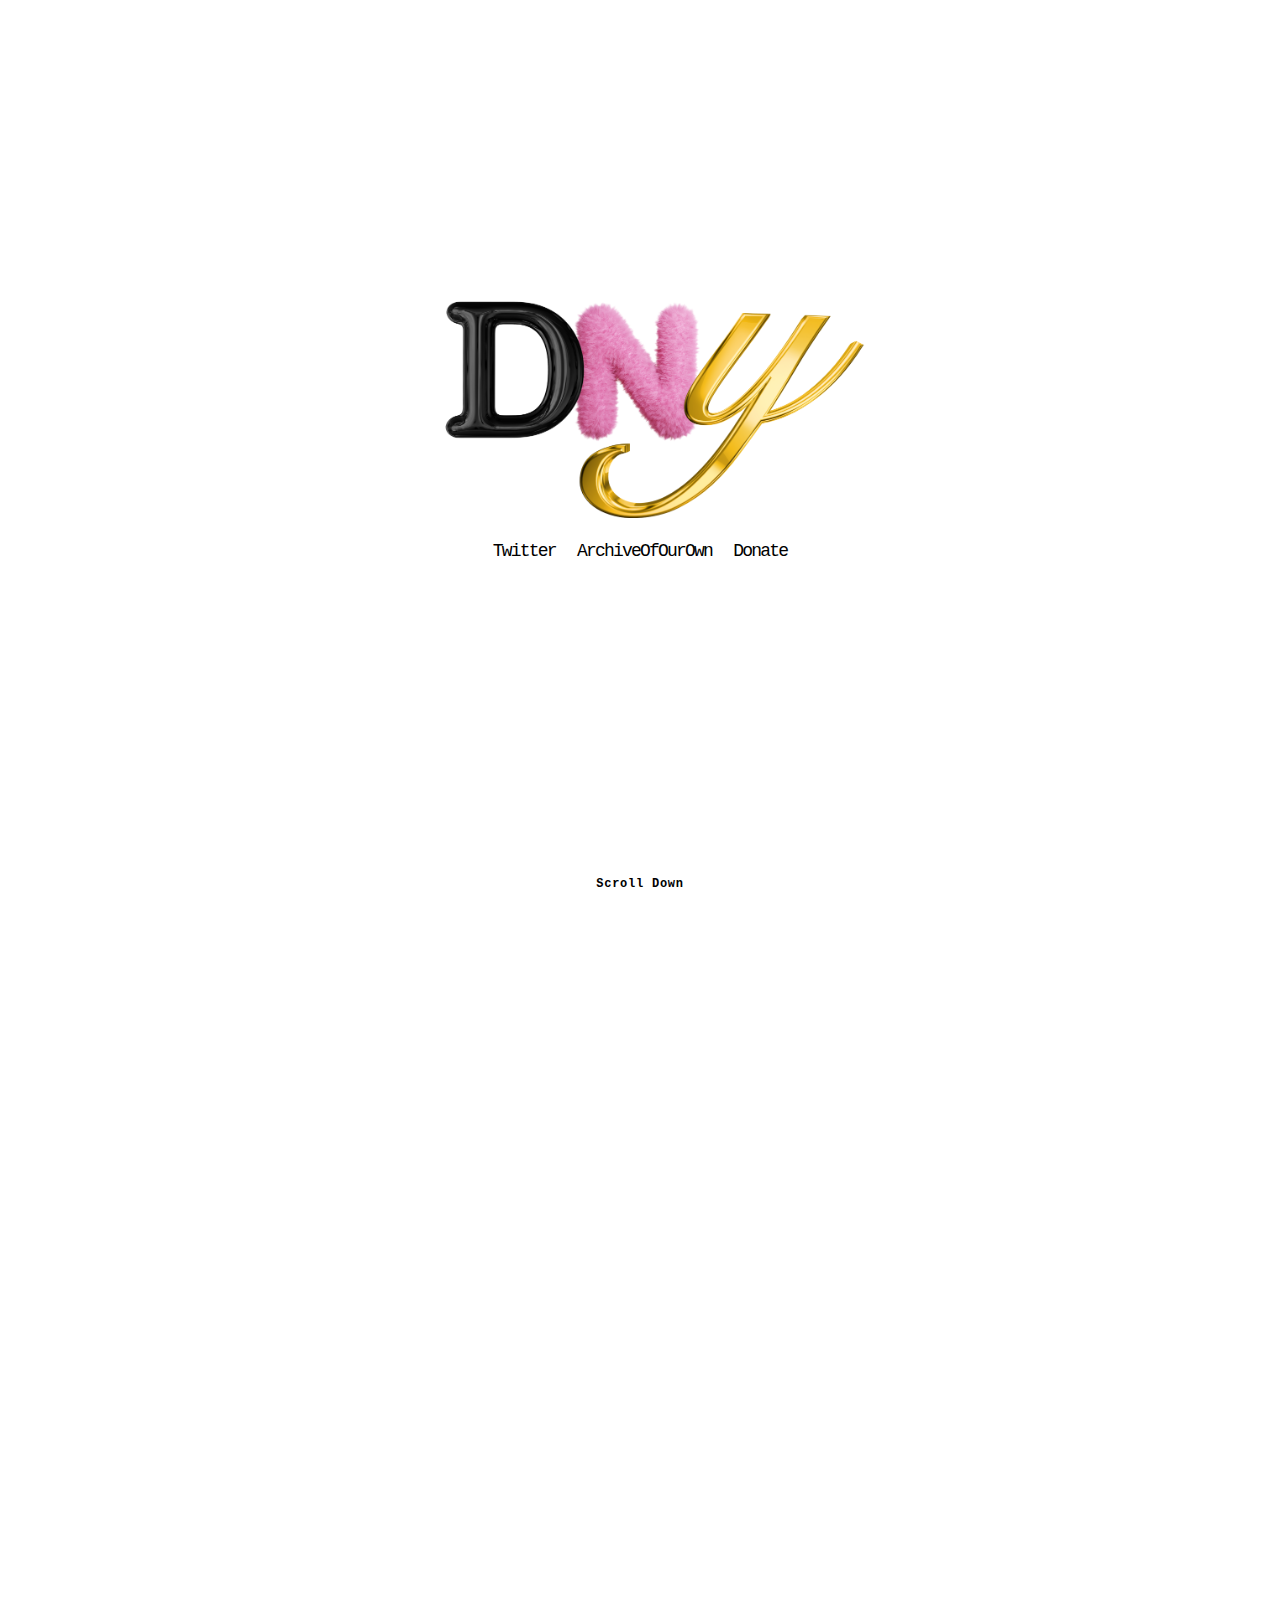
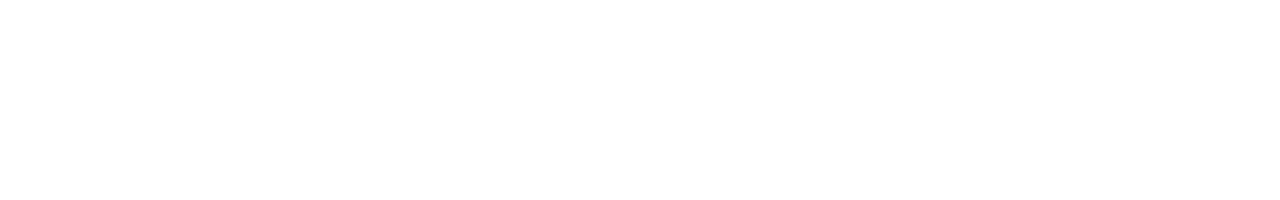
<file: index.html>
<!DOCTYPE html>
<html lang="en">
<head>
    <meta charset="UTF-8">
    <meta name="viewport" content="width=device-width, initial-scale=1.0">
    <meta http-equiv="X-UA-Compatible" content="ie=edge">
    
<title>@meorijane</title>

    <link rel="stylesheet" href="style.css">
	 <link rel="icon" href="images/favicon.webp" type="image/webp">


</head>
<body>
<div id="sections-wrapper">
<div class="section">
<div class="container">
<img src="images/header.png" alt="DNY" class="header" draggable="false" ondragstart="return false;">

<div style="margin-top: 20px;" class="navi-reveal">
<a class="navi" href="https://twitter.com/meorijane" target="_blank">Twitter</a>
<a class="navi" href="https://archiveofourown.org/users/nikiforov/pseuds/nikiforov" target="_blank">ArchiveOfOurOwn</a>
<a class="navi" href="https://trakteer.id/glassy" target="_blank">Donate</a>
</div>

<div style="height: 100px;"></div>

<div class="section-footer reveal">
Scroll Down</div>
</div>
</div>

<div class="section" id="about">
<div class="container">
<div class="section-header reveal">
Scroll Up		  
</div>
<div style="width: 75%;">

<table class="abt">

<tr>
<td class="one">
<b class="abt">ABOUT</b> — i've been known as a writer most of my life, mainly through my fanfiction works and some of my original independent works.
my writings are available either in indonesian or in english.
i am open to most plots but <b>i strictly do not write</b>: sexual explicit plot involving minors, rape/non-con, and BDSM.
i am fine with most ships, but <b>please respect my overall preferences</b>.
</td>

<td class="two">
<img src="images/rene-fav.jpg" alt="IRENE" title="IRENE">
<img src="images/yerm-fav.jpg" alt="YERI" title="YERI">
<img src="images/jungwon-fav.jpg" alt="JUNGWON" title="JUNGWON">
<img src="images/reve-fav.jpg" alt="RED VELVET" title="RED VELVET">
<img src="images/enha-fav.jpg" alt="ENHYPEN" title="ENHYPEN">
<img src="images/chaewon-fav.png" alt="CHAEWON" title="CHAEWON">
<img src="images/shinee-fav.png" alt="SHINEE" title="SHINEE">
<img src="images/yerin-fav.png" alt="YERIN BAEK" title="YERIN BAEK">
<a href="https://music.apple.com/us/album/the-billage-of-perception-chapter-two-ep/1787530000" target="_blank">
<img src="images/billage-2.jpg" alt="The Billage of Perception: Chapter Two" title="The Billage of Perception: Chapter Two"></a>
<a href="https://music.apple.com/us/album/the-reve-festival-day-2-ep/1476513507" target="_blank">
<img src="images/reve-fest-2.webp" alt="The ReVe Festival: Day 2" title="The ReVe Festival: Day 2"></a>
<a href="https://music.apple.com/us/album/orange-blood/1716547988" target="_blank">
<img src="images/orange-blood.jpg" alt="Orange Blood" title="Orange Blood"></a>
<a href="https://music.apple.com/us/album/fe3o4-forward-ep/1799674112" target="_blank">
<img src="images/fe304.png" alt="FE304 Forward" title="FE304 Forward"></a>
</td>

<td class="tri">
<img src="images/question-mark.png" alt="?" width="250px">
<br><br>
<a class="navi" href="faq.html">faq</a><br>
<a class="navi" href="masterlist.html">masterlist</a><br>
<a class="navi" href="writing-tips.html">writing advices</a><br>
<a class="navi" href="commission.html">how to commission</a><br>
<a class="navi" href="mailto:thatwinterday@gmail.com" title="email me at thatwinterday@gmail.com">further inquiries</a>
</td>

</table>

</div>

<div style="font-size: 9px;" class="section-footer">
© 2025 <a href="https://trakteer.id/glassy" target="_blank">DNY</a>. All rights reserved.</div>
</div>
</div>

</div>
<script src="script.js">
</script>
</body>
</html>
</file>
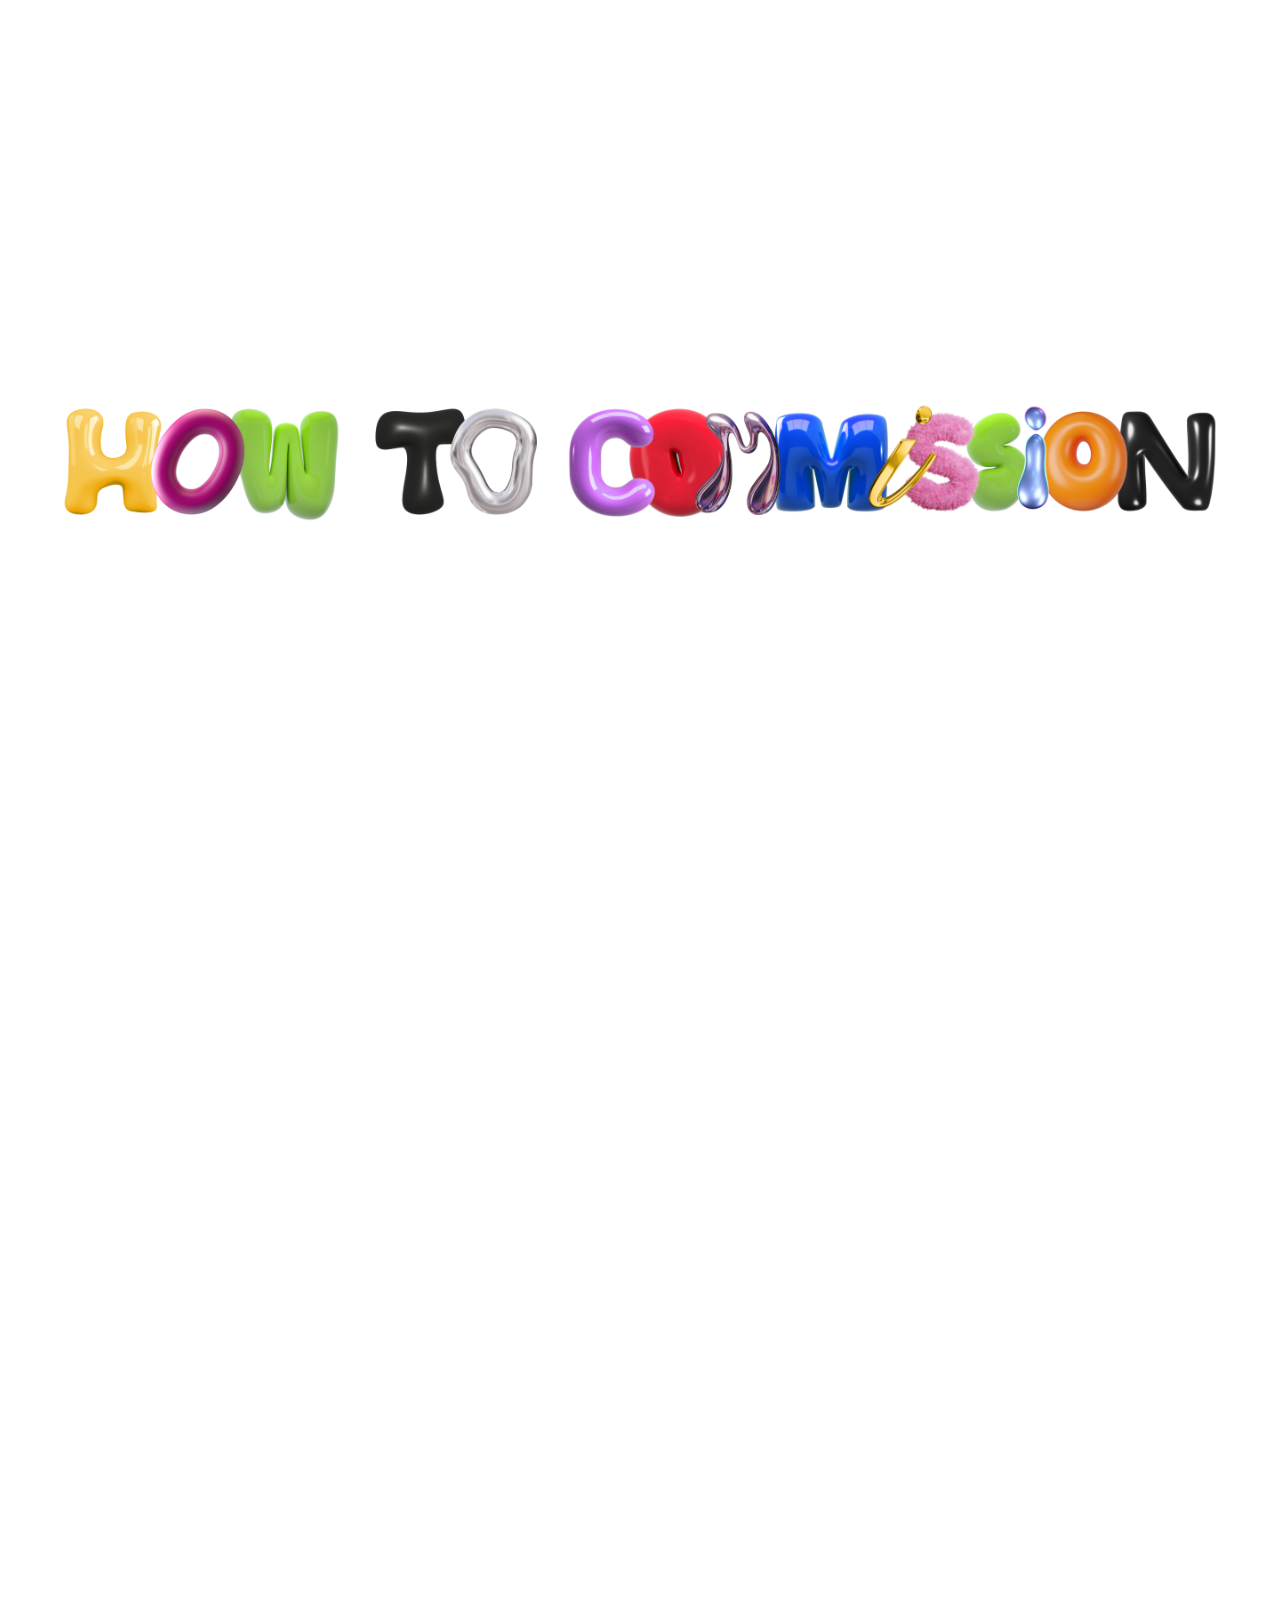
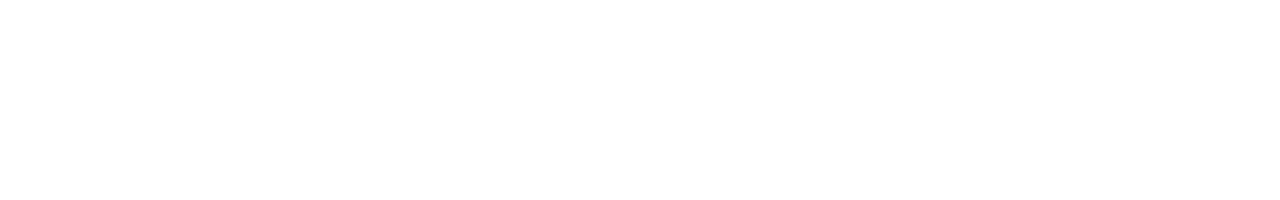
<file: commission.html>
<!DOCTYPE html>
<html lang="en">
<head>
    <meta charset="UTF-8">
    <meta name="viewport" content="width=device-width, initial-scale=1.0">
    <meta http-equiv="X-UA-Compatible" content="ie=edge">
    
<title>@meorijane - frequently asked questions</title>

    <link rel="stylesheet" href="style.css">
	 <link rel="icon" href="images/favicon.webp" type="image/webp">


</head>
<body>
<div id="sections-wrapper">
<div class="section">
<div class="container">
<img src="images/how-to-comms.png" alt="FAQ" class="page-title" draggable="false" ondragstart="return false;">


</div>
</div>

<div class="section">
<div class="container">
Placeholder
</div>
<footer style="position: absolute;bottom: 40px; font-size: 18px;font-family: Courier New;">
<a class="back" href="index.html#about"><<< Back</a>
</footer>
</div>



</div>
<script src="script.js">
</script>
</body>
</html>
</file>
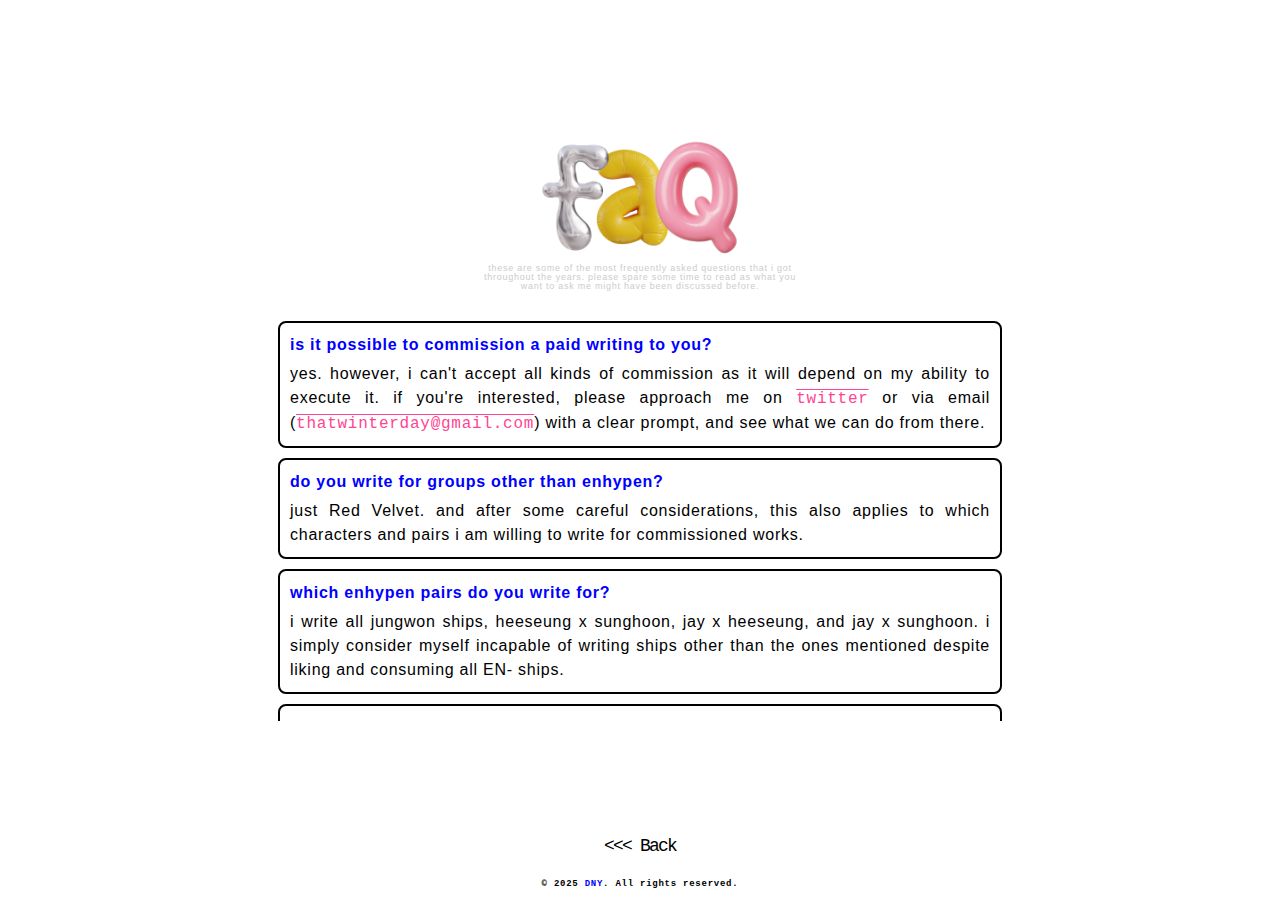
<file: faq.html>
<!DOCTYPE html>
<html lang="en">
<head>
    <meta charset="UTF-8">
    <meta name="viewport" content="width=device-width, initial-scale=1.0">
    <meta http-equiv="X-UA-Compatible" content="ie=edge">
    
<title>@meorijane - faq</title>

    <link rel="stylesheet" href="style.css">
	 <link rel="icon" href="images/favicon.webp" type="image/webp">


</head>
<body>
<div id="sections-wrapper">
<div class="section">
<div class="container">
<img src="images/faq.png" alt="FAQ" class="page-title" draggable="false" ondragstart="return false;">
<div class="page-desc">
these are some of the most frequently asked questions that i got throughout the years. please spare some time to read as what you want to ask me might have been discussed before.
</div>
<div style="max-height: 400px;overflow-y:scroll; margin-bottom:40px;">
<div class="qna" style="margin-top:0px;">
<h4 class="abt">is it possible to commission a paid writing to you?</h4>
yes. however, i can't accept all kinds of commission as it will depend on my ability to execute it.
if you're interested, please approach me on <a href="https://twitter.com/meorijane" target="_blank">twitter</a> 
or via email (<a href="mailto:thatwinterday@gmail.com">thatwinterday@gmail.com</a>) with a clear prompt, and see what we can do from there.
</div>

<div class="qna">
<h4 class="abt">do you write for groups other than enhypen?</h4>
just Red Velvet. and after some careful considerations, this also applies to which characters and pairs i am willing to write for commissioned works.
</div>

<div class="qna">
<h4 class="abt">which enhypen pairs do you write for?</h4>
i write all jungwon ships, heeseung x sunghoon, jay x heeseung, and jay x sunghoon. i simply consider myself incapable of writing ships other than the ones mentioned despite liking and consuming all EN- ships.
</div>

<div class="qna">
<h4 class="abt">i find out that someone plagiarized your work(s), what should i do?</h4>
please report to me privately and let me decide if i want to pursue the issue or not.
</div>

<div class="qna">
<h4 class="abt">are you <i>ever</i> going to continue your abandoned works?</h4>
nobody knows. but some of my works like <a href="https://x.com/meorijane/status/1543847458580865025" target="_blank">deep blu sea</a>
and <a href="https://x.com/meorijane/status/1724766901052789055" target="_blank">call me by my name</a> got updated after a long time of inactivity, so feel free to place your bets.
</div>

<div class="qna">
<h4 class="abt">how did you learn english? you seem to be very good at it and i want to try your methods too.</h4>
i simply had a long time to learn + i was born in the UK + i was chronically online during my formative years. too many freak factors—i don't think I'm the best person to ask regarding this matter.</div>

<div class="qna">
<h4 class="abt">have you heard about <s>this ENHYPEN issue</s>? what do you think about <s>this ENHYPEN issue</s>?</h4>
i probably have heard about <s>certain ENHYPEN issue</s>, but my personal commentaries are reserved to my immediate circle of friends.
so unless i initiate on publicly addressing it (see: <a href="https://x.com/meorijane/status/1743414308409843806" target="_blank">jake apologizing for consuming a product from a zionist-run franchise</a>), then i probably won't
</div>

<div class="qna" style="display: none;">
<h4 class="abt"></h4>
</div>

<div class="qna" style="margin-bottom:0px;">
<h4 class="abt">what do you think of LGBT?</h4>
i identify as part of the LGBTQIA+ community, and that includes opposing any TERF narrative.
so please be advised that while i have no interest in online discourse, your trans-exclusionary attitude will not be met with friendliness from my part,
 nor will i entertain any attempt to contest my belief on that.
</div>

</div>
<footer style="position: absolute;bottom: 40px; font-size: 18px;font-family: Courier New;">
<a class="back" href="index.html#about"><<< Back</a>
</footer>
<footer style="position: absolute; bottom: 0px; margin-bottom: 10px;
		  font-family: Courier New;font-size: 9px; text-align: center; line-height: 12px; font-weight: bold;"
		  >
© 2025 <a href="https://trakteer.id/glassy" target="_blank">DNY</a>. All rights reserved.</footer>

</div>
</div>
</div>


<script src="script.js">
</script>
</body>
</html>
</file>
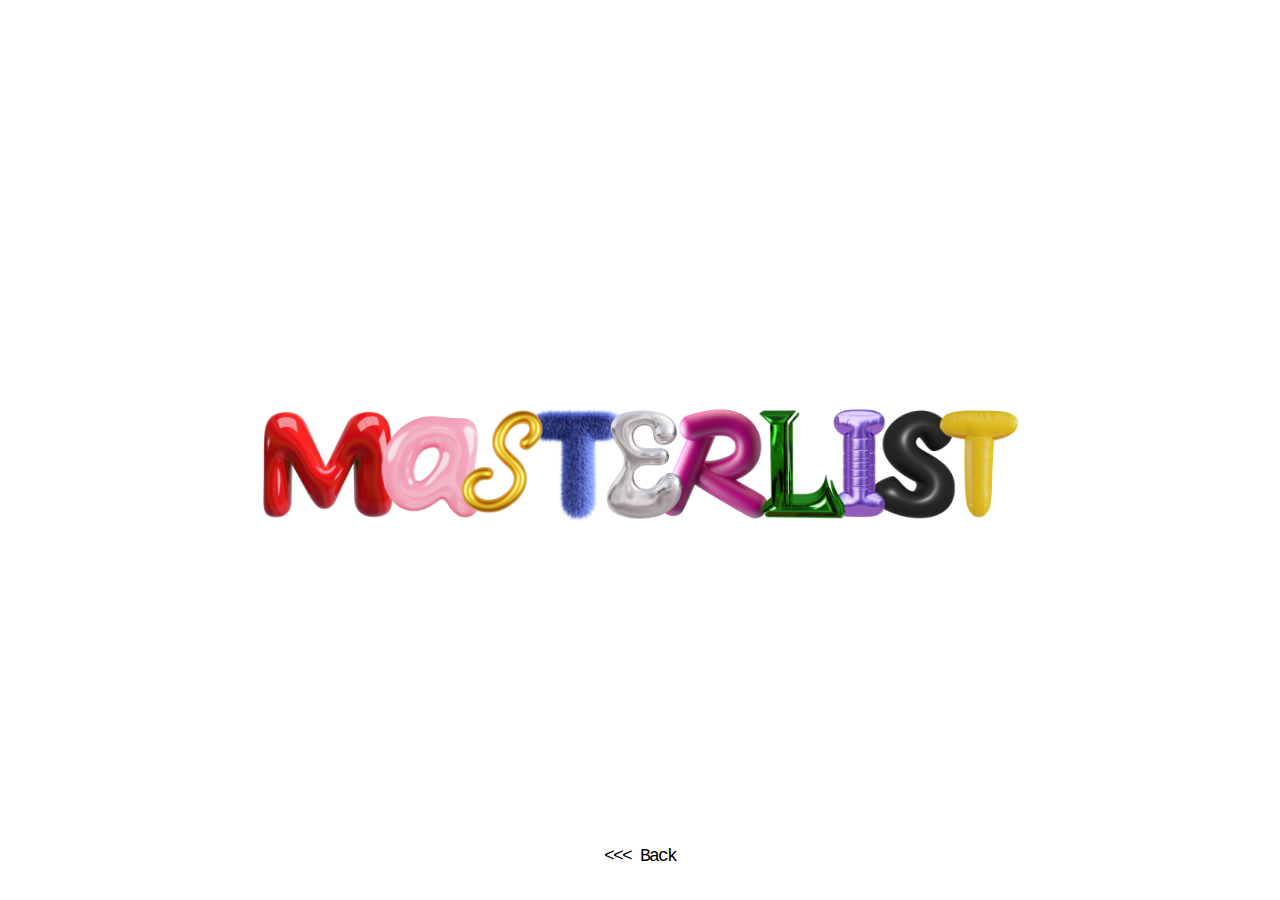
<file: masterlist.html>
<!DOCTYPE html>
<html lang="en">
<head>
    <meta charset="UTF-8">
    <meta name="viewport" content="width=device-width, initial-scale=1.0">
    <meta http-equiv="X-UA-Compatible" content="ie=edge">
    
<title>@meorijane - frequently asked questions</title>

    <link rel="stylesheet" href="style.css">
	 <link rel="icon" href="images/favicon.webp" type="image/webp">


</head>
<body>
<div class="section">
<img src="images/masterlist.png" alt="FAQ" class="page-title" draggable="false" ondragstart="return false;">


<footer style="position: absolute;bottom: 30px; font-size: 18px;font-family: Courier New;">
<a class="navi" href="index.html#about"><<< Back</a>
</footer>
</div>
<script src="script.js">
</script>
</body>
</html>
</file>
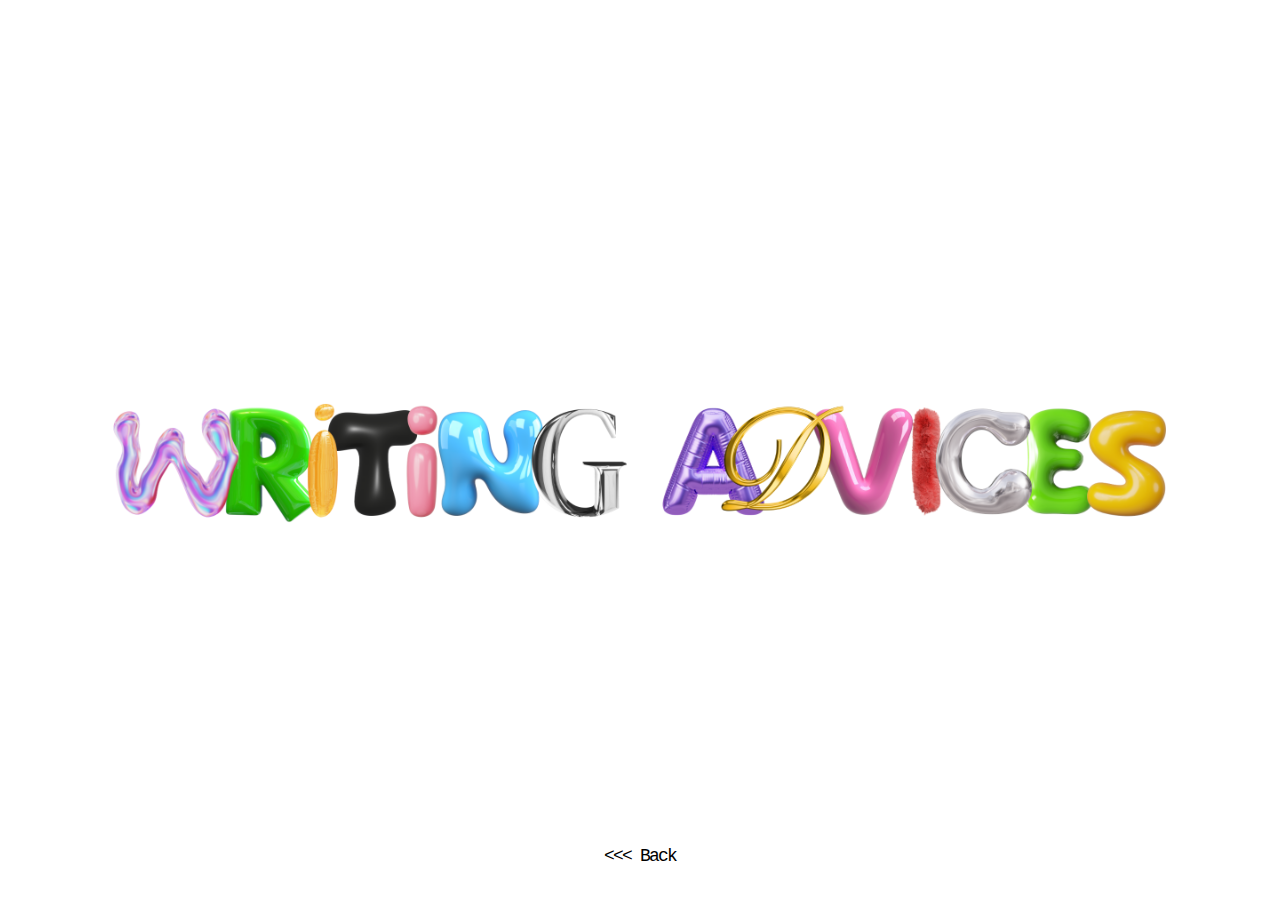
<file: writing-tips.html>
<!DOCTYPE html>
<html lang="en">
<head>
    <meta charset="UTF-8">
    <meta name="viewport" content="width=device-width, initial-scale=1.0">
    <meta http-equiv="X-UA-Compatible" content="ie=edge">
    
<title>@meorijane - writing tips</title>

    <link rel="stylesheet" href="style.css">
	 <link rel="icon" href="images/favicon.webp" type="image/webp">


</head>
<body>
<div class="section">
<img src="images/writing-advices.png" alt="FAQ" class="page-title" draggable="false" ondragstart="return false;">


<footer style="position: absolute;bottom: 30px; font-size: 18px;font-family: Courier New;">
<a class="navi" href="index.html#about"><<< Back</a>
</footer>
</div>
<script src="script.js">
</script>
</body>
</html>
</file>
<file: style.css>
/* COLOR CODE BANK */
/* HOT PINK #ff4492 */
/* CALM GREEN #7bf27b */
/* VIOLET #e975ff */

html, body {
		font-family: Arial, sans-serif;
		margin: 0;
		padding: 0;
		cursor: url('cursor/pointer.png') 1 1, auto;
		line-height: 1.5;
		letter-spacing: 0.75px; 
  		height: 100%;
  		width: 100%;
  		scroll-behavior: smooth;
  		overflow: hidden;
  		touch-action: none;  		
      }

.section {
    min-height: 100vh;
    height: auto;
    width: 100vw;
    display: flex;
    justify-content: center;
    align-items: center;
    position: relative;
    flex-direction: column; /* important for mobile stacking */
    box-sizing: border-box;
    padding: 20px 10px;
}

.container {
		display: grid;
		place-items: center;
		}

.page-desc {
		color: #ccc;
		line-height: 1;
		font-size: 9px;
		padding: 0;
		padding-top: 30px;
		width: 325px;
		text-align: center;
		margin-bottom: 30px;
		transition: all 0.2s ease-in-out;}

.page-desc:hover {
		color: black;
		}
		
.qna {
		margin: 10px;
		border: 2px solid black;
		border-radius: 8px;
		padding: 10px;
		width: 700px;
		text-align: justify;
		}		

a {
		color: #0000ff;
		text-decoration-line: none;		
		cursor: url('cursor/select.png') 1 1, auto;
		transition: all 0.2s ease-in-out;
		}
		
a:hover {
		color: #0000ff;
		text-shadow: 0 0 3px #ccc;
		}

.qna a {
		font-family: Courier New;
		color: #ff4492;
		text-decoration-line: overline;
		transition: none;
		}
		
.qna a:hover {
		color: #0000ff;
		}

a.navi {
		font-family: Courier New;
		font-size: 18px;
		color: black;
		letter-spacing: -1.8px;
		transition: all 0.2s ease-in-out;
		margin-left: 8px;
		margin-right: 8px;
		}
		
a.navi:hover {
	   color: #0000ff;
		letter-spacing: -3px;
		}		

a.back {
		font-family: Courier New;
		font-size: 18px;
		color: black;
		letter-spacing: -1.8px;
		margin-left: 8px;
		margin-right: 8px;
		transition: none;
		}

a.back:hover {
		color: #0000ff;
		letter-spacing: -1.8px;
		text-shadow: none;}

b.abt {
		color: #FFFF58;
		}

b.abt:hover {
		color: pink;
		}

h4.abt {
		margin-top: 0px;
		color: #0000ff;
		margin-bottom: 5px;
		}

img.header {
		width: 40%;
		}
    
img.navi {
		width: 120px;
		transition: all 0.2s ease-in-out;
		}

img.navi:hover {
		opacity: 0.9;
		transform: scale(1.06);
		}

img.page-title {
		height: 120px;
		margin-bottom: -25px;
		z-index: 9999;
		pointer-events: none;
		}

.abt-wrapper {
		width: 75%;
		margin: 0 auto;
		}

table.abt {
		width: 100%;
		table-layout: fixed;
		border-collapse: separate;
		border-spacing: 25px;
		}

table.abt tr {
    	margin: 20px;
    	padding: 10px;
  		}

table.abt td {
		text-align: justify;
    	border: none;
    	padding: 15px;
    	margin: 8px;
    	border-radius: 10px;
  		}
  		
table.abt td.one {
		border: 2px solid pink;
		padding: 38px;
		}
		
table.abt td.two {
		border: 2px solid green;
		text-align: center;
		padding-top: 38px;
		padding-bottom: 38px;
		}
		
table.abt td.tri {
		border: none;
		text-align: center;
		width: 200px;
		}		  		

table.abt img {
		width:80px;
		height:80px;
		object-fit: cover;
		border-radius: 0;
		border:none;
		margin:0px;
		gap: 0px;
		padding:0;
		}

table.abt img:hover {
		opacity: 0.7;
		}
		
#commentBox {
		color: #0000ff;
    	font-size: 16px;
    	font-family: Arial;
    	letter-spacing: 0.9px;
    	padding: 5px;
    	margin: 8px;
    	margin-left: 0px;
    	border: 2px solid #e975ff;
    	border-radius: 5px;
    	text-shadow: 1px 1px 2px rgba(0, 0, 255, 0.7);
		}
				
#commentBox:focus {
		outline: none;
		border: 2px dashed #7bf27b;				
		}


::selection {
		color: #0000ff;
		background-color: #ffff58;
		} 
				
::-webkit-scrollbar {
      width: 8px;
      height: 8px;
        }

::-webkit-scrollbar-track {
      background-color: transparent;
      border-radius: 7px;
        }

::-webkit-scrollbar-thumb {
      background-color: #0000ff;
      border-radius: 8px;
      transition: background-color 0.3s ease;
      }

::-webkit-scrollbar-thumb:hover {
      background-color: #ff4492;
      }
      
.navi-reveal {
  		opacity: 0;
  		transition: opacity 2s ease;
		}

.section.active .navi-reveal {
  		opacity: 1;
  		transition-delay: 0.6s;
		}      
      
.reveal {
  		opacity: 0;
  		transition: opacity 10s ease;
		}

.section.active .reveal {
  		opacity: 1;
  		transition-delay: 0.6s;
		}

.section .about {
  		opacity: 0;
  		visibility: hidden;
  		transition: opacity 4s ease 0.4s, visibility 0s linear 0.4s;
		}

.section.active .about {
  		opacity: 1;
  		visibility: visible;
  		transition-delay: 0s;
		}

.section-header {
    position: absolute;
    top: 0;
    margin-top: 10px;
    font-family: 'Courier New';
    font-size: 12px;
    text-align: center;
    line-height: 12px;
    font-weight: bold;
}

.section-footer {
    position: absolute;
    bottom: 0;
    margin-bottom: 10px;
    font-family: 'Courier New';
    font-size: 12px;
    text-align: center;
    line-height: 12px;
    font-weight: bold;
}

@media screen and (max-width: 600px) {
	html, body {
		font-size: 14px;
		overflow-x: hidden;
		overflow-y: auto !important;
		height: auto;
		padding: 0;
		margin: 0;
		touch-action: auto;
		scroll-behavior: smooth;
	}
	
	.section {
		height:auto;
		min-height: 100vh;
		width: 100%;
		padding: 20px 10px;
		padding-bottom:40px;
		flex-direction: column;
		overflow: visible;
		box-sizing: border-box;
	}

	#sections-wrapper {
		height: auto !important;
		width: 100%;
	}

	
.container {
    width: 100%;
    max-width: 95%; /* this is okay! */
    margin: 0 auto;
    box-sizing: border-box;
}

	.page-desc {
		width: 100%;
		font-size: 11px;
		text-align: center;
		margin-bottom: 20px;
		padding-top: 15px;
		line-height: 1.4;
	}

	.qna {
		width: 100%;
		font-size: 13px;
		padding: 10px;
		box-sizing: border-box;
	}

	a.navi, a.back {
		font-size: 13px;
		letter-spacing: -0.8px;
		line-height: 1.2;
		display: inline-block;
		text-align: center;
		margin: 2px 5px;
	}

	img.header {
		width: 80%;
		margin-bottom: 20px;
		pointer-events: none;
	}

	img.page-title {
		width: 100%;
		height: auto;
		margin-bottom: -10px;
	}

	img.navi {
		width: 80px;
	}

/* Responsive table layout */
table.abt {
	width: 100% !important;
	max-width: 100vw;
	padding: 0;
	margin: 0 auto;
	box-sizing: border-box;
}

table.abt tr {
	display: block;
	width: 100%;
	margin-bottom: 5px;
	box-sizing: border-box;
}

table.abt td {
	display: block;
	width: 100%;
	box-sizing: border-box;
	padding: 10px;
	margin: 0 auto 10px auto;
	text-align: left;
}

table.abt td.one,
table.abt td.two {
	border-width: 1px;
	font-size: 13px;
	line-height: 1.4;
	padding: 8px;
}

table.abt td.tri {
	text-align: center;
	line-height: 1.2;
	padding: 8px;
}

	table.abt img {
		width: 45px;
		height: 45px;
		margin: 0;
	}

    .section-header {
        position: relative;
        font-size: 10px;
        margin-top: 10px;
        line-height: 1.2;
    }
    
    .section-footer {
        position: relative;
        font-size: 10px;
        margin-bottom: 5px;
        line-height: 1;
    }
}

@media screen and (max-width: 600px) {
.abt-wrapper {
    width: 100%;
    max-width: 100%;
    margin: 0 auto;
    padding: 0 10px;
    box-sizing: border-box;
}
		table.abt {
		border-spacing: 0 !important;
	}
}
</file>
